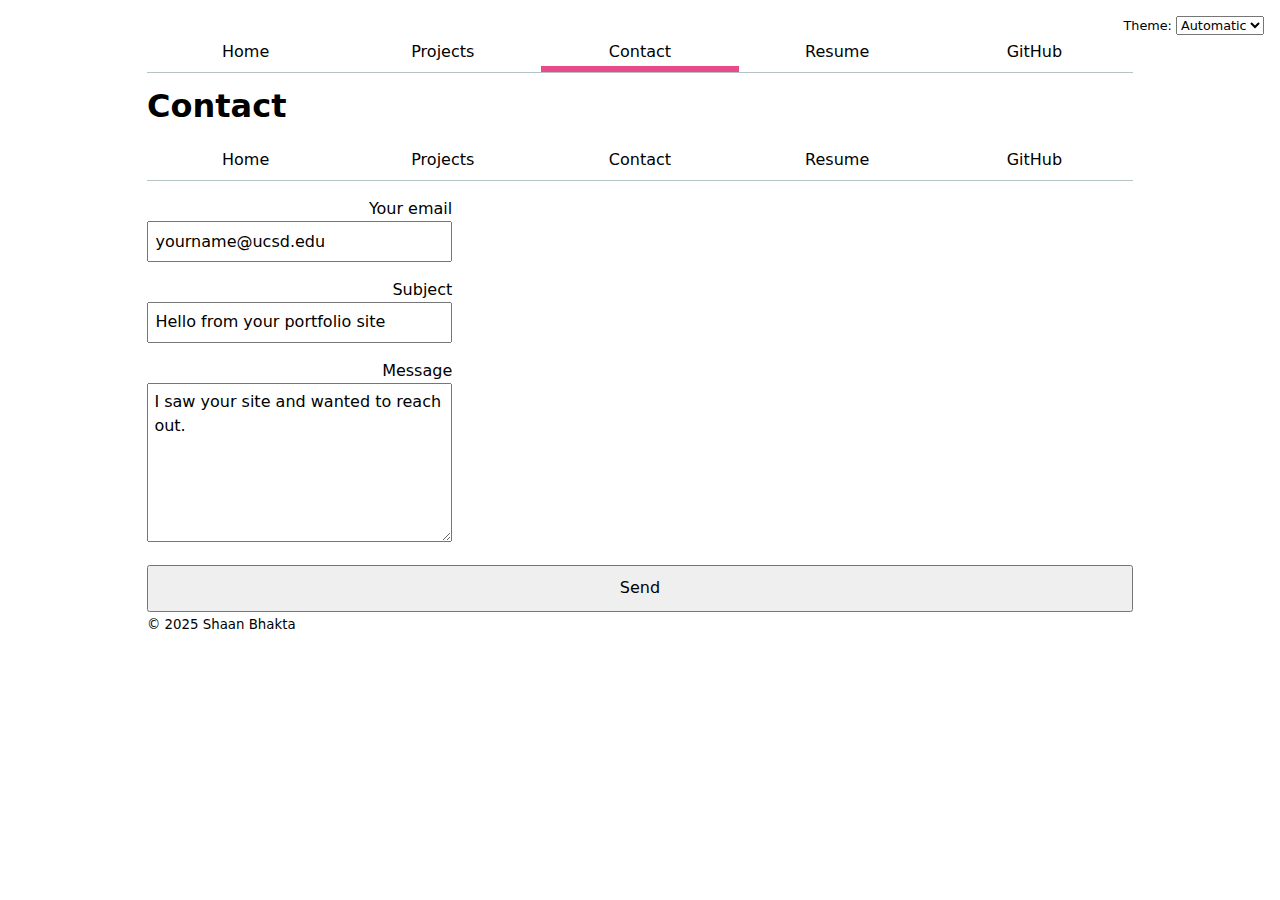
<file: contact/index.html>
<!doctype html>
<html lang="en">
<head>
  <meta charset="utf-8" />
  <meta name="viewport" content="width=device-width,initial-scale=1" />
  <title>Contact - Shaan Bhakta</title>
  <link rel="stylesheet" href="../style.css">
</head>
<body>
  <header>
    <h1>Contact</h1>
    <nav>
      <a href="../index.html">Home</a>
      <a href="../projects/index.html">Projects</a>
      <a href="index.html">Contact</a>
      <a href="../resume/index.html">Resume</a>
      <a href="https://github.com/shaanb2000" target="_blank" rel="noopener">GitHub</a>
    </nav>
  </header>
  <main>
    <form action="mailto:shaanb2000@ucsd.edu" method="POST" enctype="text/plain">
      <label>
        Your email
        <input name="email" type="email" value="yourname@ucsd.edu" required>
      </label>

      <label>
        Subject
        <input name="subject" value="Hello from your portfolio site">
      </label>

      <label>
        Message
        <textarea name="body" rows="6">I saw your site and wanted to reach out.</textarea>
      </label>

      <button>Send</button>
    </form>
  </main>
  <footer>
    <small>&copy; <time datetime="2025">2025</time> Shaan Bhakta</small>
  </footer>
  <script src="../global.js" type="module"></script>
</body>
</html>
</file>
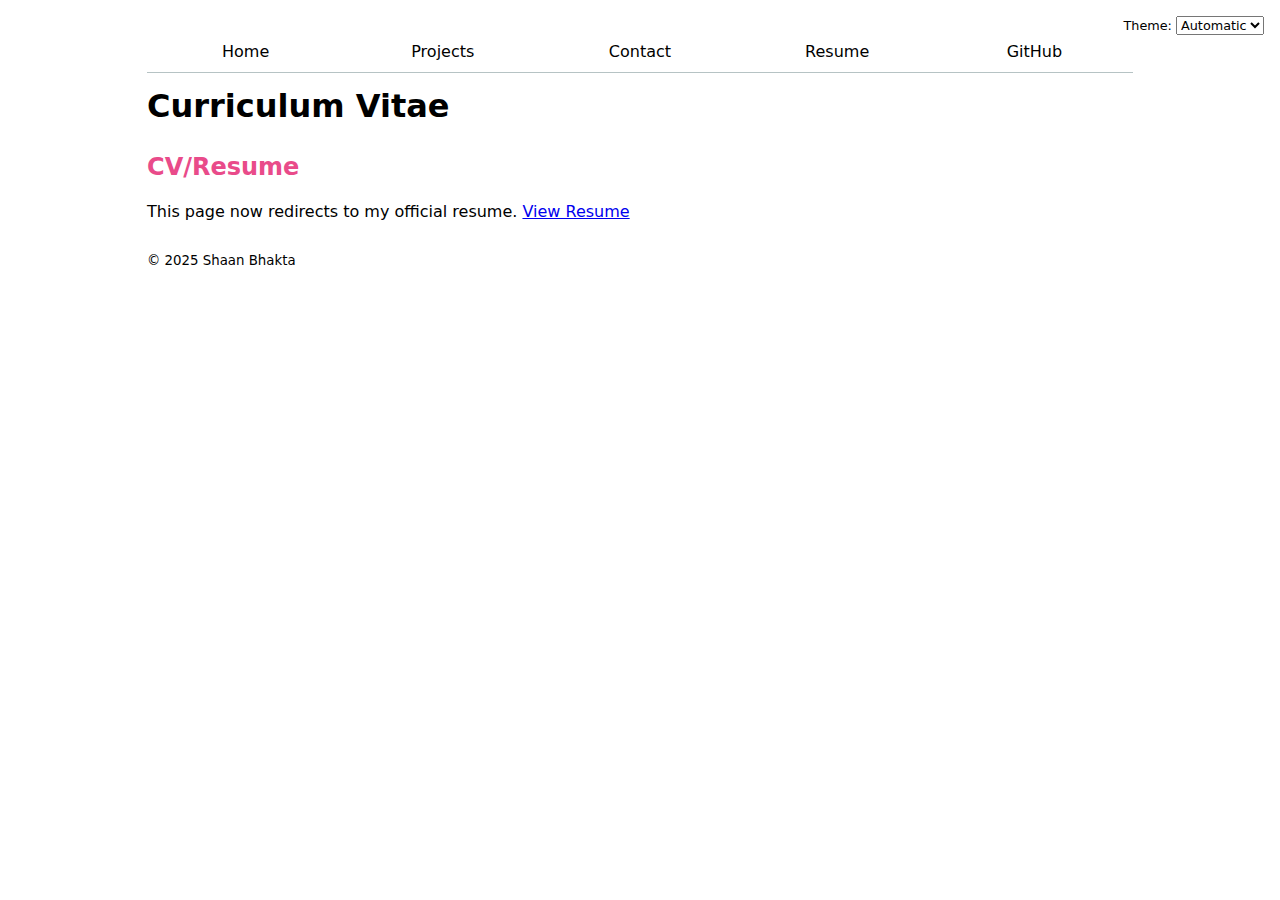
<file: cv/index.html>
<!doctype html>
<html lang="en">
<head>
  <meta charset="utf-8" />
  <meta name="viewport" content="width=device-width,initial-scale=1" />
  <title>CV — Shaan Bhakta</title>
  <link rel="stylesheet" href="../style.css">
</head>
<body>
  <header>
    <h1>Curriculum Vitae</h1>
  </header>
  <main>
    <section>
      <h2>CV/Resume</h2>
      <p>This page now redirects to my official resume. <a href="../resume/index.html">View Resume</a></p>
    </section>
  </main>
  <footer>
    <small>&copy; <time datetime="2025">2025</time> Shaan Bhakta</small>
  </footer>
  <script src="../global.js" type="module"></script>
</body>
</html>
</file>
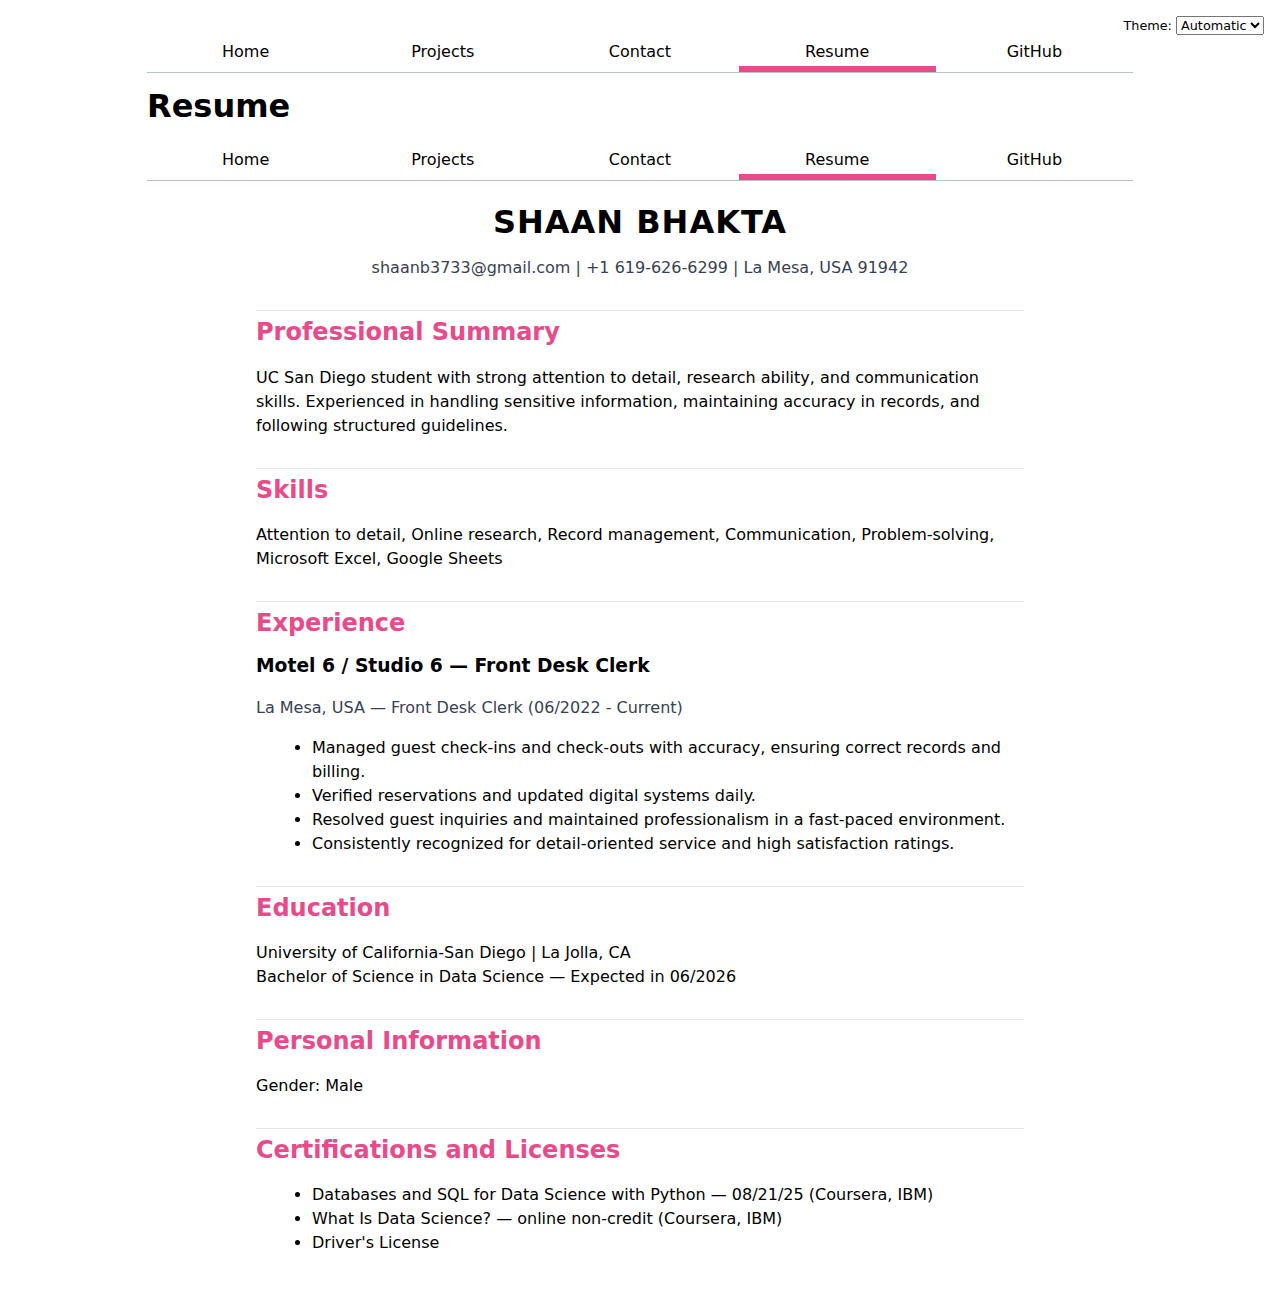
<file: resume/index.html>
<!doctype html>
<html lang="en">
<head>
  <meta charset="utf-8" />
  <meta name="viewport" content="width=device-width,initial-scale=1" />
  <title>Resume — Shaan Bhakta</title>
  <link rel="stylesheet" href="../style.css">
  <style>
    /* Minimal print-friendly styling for resume page */
    main { max-width: 800px; margin: 1.5rem auto; padding: 0 1rem; }
    header.resume-head { text-align:center; margin-bottom:1rem }
    header.resume-head h1 { font-size:2rem; letter-spacing:1px }
    .meta { color:#374151; }
    section { margin-top:1.25rem }
    h2 { border-top:1px solid #e5e7eb; padding-top:0.5rem }
    ul { margin-left:1rem }
  </style>
</head>
<body>
  <header>
    <h1>Resume</h1>
    <nav>
      <a href="../index.html">Home</a>
      <a href="../projects/index.html">Projects</a>
      <a href="../contact/index.html">Contact</a>
      <a href="index.html" class="current">Resume</a>
      <a href="https://github.com/shaanb2000" target="_blank" rel="noopener">GitHub</a>
    </nav>
  </header>
  <main>
    <header class="resume-head">
      <h1>SHAAN BHAKTA</h1>
      <div class="meta">shaanb3733@gmail.com | +1 619-626-6299 | La Mesa, USA 91942</div>
    </header>

    <section aria-labelledby="summary">
      <h2 id="summary">Professional Summary</h2>
  <p>UC San Diego student with strong attention to detail, research ability, and communication skills. Experienced in handling sensitive information, maintaining accuracy in records, and following structured guidelines.</p>
    </section>

    <section aria-labelledby="skills">
      <h2 id="skills">Skills</h2>
      <p>Attention to detail, Online research, Record management, Communication, Problem-solving, Microsoft Excel, Google Sheets</p>
    </section>

    <section aria-labelledby="xp">
      <h2 id="xp">Experience</h2>
      <article>
        <h3>Motel 6 / Studio 6 — Front Desk Clerk</h3>
        <p class="meta">La Mesa, USA — Front Desk Clerk (06/2022 - Current)</p>
        <ul>
          <li>Managed guest check-ins and check-outs with accuracy, ensuring correct records and billing.</li>
          <li>Verified reservations and updated digital systems daily.</li>
          <li>Resolved guest inquiries and maintained professionalism in a fast-paced environment.</li>
          <li>Consistently recognized for detail-oriented service and high satisfaction ratings.</li>
        </ul>
      </article>
    </section>

    <section aria-labelledby="edu">
      <h2 id="edu">Education</h2>
      <p>University of California-San Diego | La Jolla, CA<br>
      Bachelor of Science in Data Science — Expected in 06/2026</p>
    </section>

    <section aria-labelledby="personal">
      <h2 id="personal">Personal Information</h2>
      <p>Gender: Male</p>
    </section>

    <section aria-labelledby="certs">
      <h2 id="certs">Certifications and Licenses</h2>
      <ul>
        <li>Databases and SQL for Data Science with Python — 08/21/25 (Coursera, IBM)</li>
        <li>What Is Data Science? — online non-credit (Coursera, IBM)</li>
        <li>Driver's License</li>
      </ul>
    </section>
  </main>
  <script src="../global.js" type="module"></script>
</body>
</html>
</file>
<file: style.css>
/* Base type: 100% font size, 1.5 line height, OS UI font */
:root {
  --color-accent: oklch(65% 50% 0);
  accent-color: var(--color-accent);
}

html { 
  font: 100%/1.5 system-ui, -apple-system, 'Segoe UI', Roboto, 'Helvetica Neue', sans-serif;
  color-scheme: light dark;
}
* { box-sizing: border-box; }

/* Global layout: constrain readable width and center */
body {
  margin: 0;
  max-width: 100ch;         /* scales with characters */
  margin-inline: auto;
  padding-inline: 1em;     /* prevents edge collisions on small screens */
  padding-block: 1rem;
  background: canvas;
  color: canvastext;
}

/* Navigation styling */
nav {
  --border-color: oklch(50% 10% 200 / 40%);
  display: flex;
  border-bottom: 1px solid var(--border-color);
  margin-bottom: 1rem;
}
nav a {
  flex: 1;                 /* distribute remaining space evenly */
  text-align: center;
  text-decoration: none;   /* remove underline */
  color: inherit;          /* use current text color */
  padding: 0.5em;
}
/* Add class="current" to the active page link in each HTML file */
nav a.current {
  border-bottom: 0.4em solid var(--color-accent);
  padding-bottom: 0.1em;   /* counter the added border height */
}

nav a:hover {
  background-color: color-mix(in oklch, var(--color-accent), canvas 85%);
}

/* Typography and spacing */
h1 { font-size: 2rem; line-height: 1.1; margin: 0.25em 0 0.5em; }
h2, h3, h4, h5, h6 { line-height: 1.1; }
h2 { color: var(--color-accent); margin-top: 1.25em; }
section { margin-bottom: 1.5em; }
ul { margin-left: 1.5em; }

/* Images */
img { max-width: 100%; height: auto; border-radius: 12px; display: block; }

/* Contact form — Grid layout */
form {
  display: grid;
  grid-template-columns: auto 1fr; /* labels left, inputs right */
  gap: 1em;
  align-items: center;
}
label { grid-column: 1; text-align: right; }
input, textarea, button {
  grid-column: 2;
  width: 100%;
  box-sizing: border-box;
  font: inherit;         /* integrate typography with page */
  padding: 0.4em;
}
/* Make the submit button span full width row for balance */
button { grid-column: 1 / -1; justify-self: center; padding: 0.6em 1.2em; }

/* Projects responsive grid */
.projects {
  display: grid;
  grid-template-columns: repeat(auto-fill, minmax(15em, 1fr));
  gap: 1em;
}
.projects article {
  display: grid;                 /* container for subgrid rows */
  grid-template-rows: subgrid;   /* align inner rows across columns */
  grid-row: span 3;              /* each card uses 3 implicit rows */
  margin: 0;
  padding: 1em;
  border: 1px solid color-mix(in oklch, canvastext 20%, canvas 80%);
  border-radius: 0.5em;
  background: canvas;
  color: canvastext;
  box-shadow: 0 1px 3px color-mix(in oklch, canvastext 15%, transparent 85%);
  transition: background 0.3s ease, color 0.3s ease;
}
.projects h2 {
  margin: 0;
  font-size: 1.2rem;
  line-height: 1.1;
  color: var(--color-accent, oklch(65% 50% 0));
}
.projects img { width: 100%; height: auto; display: block; }

/* Theme selector styles */
.color-scheme {
  position: absolute;
  top: 1rem;
  right: 1rem;
  font-size: 0.8em;
  z-index: 1000;
}

select, input, textarea, button { 
  font: inherit; 
}
@media (min-width: 700px) {
  body { padding-block: 2rem; }
}
</file>
